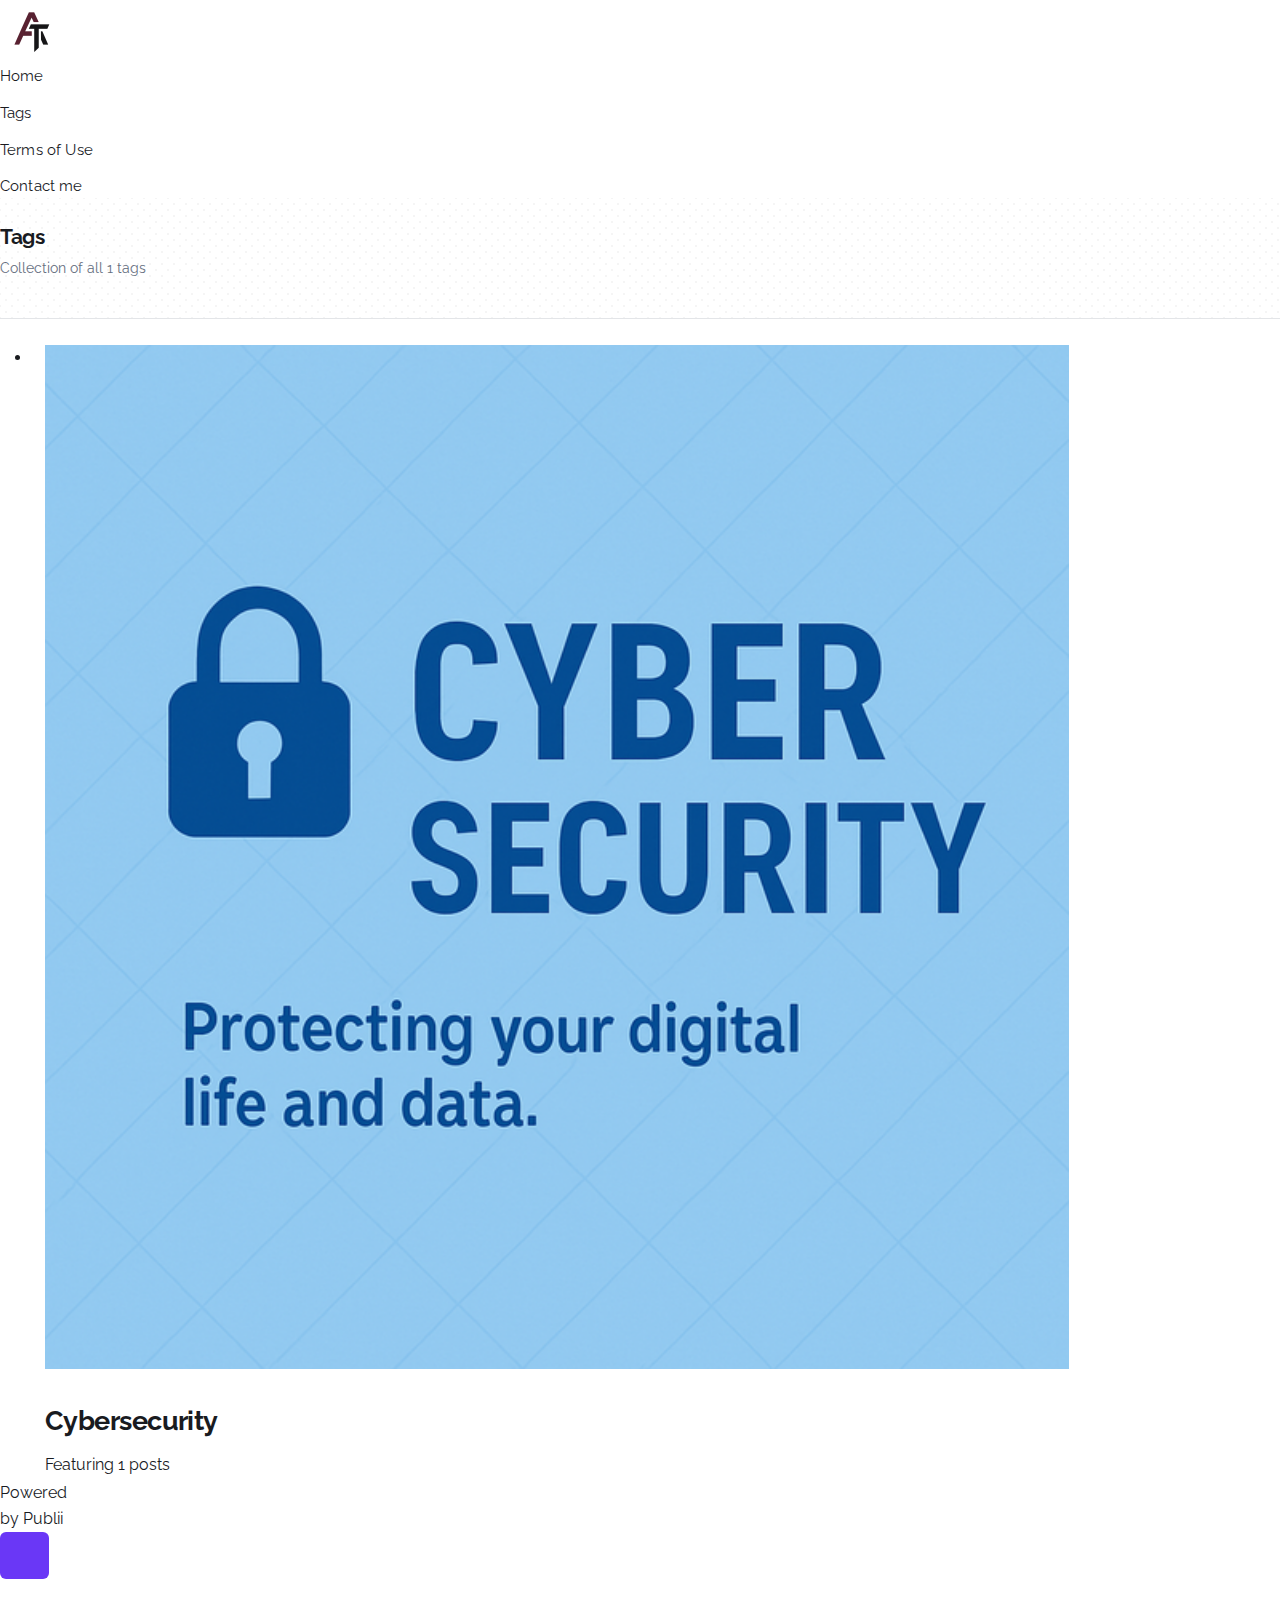
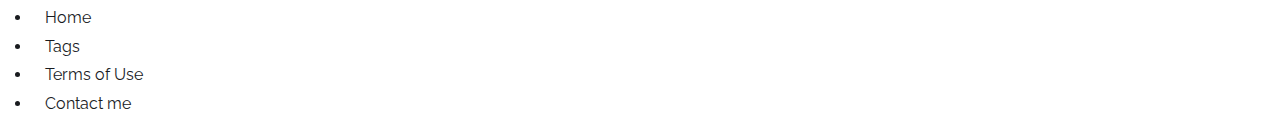
<file: tags/index.html>
<!DOCTYPE html><html lang="en-us"><head><meta charset="utf-8"><meta http-equiv="X-UA-Compatible" content="IE=edge"><meta name="viewport" content="width=device-width,initial-scale=1"><title>All tags - AT</title><meta name="robots" content="noindex, follow"><meta name="generator" content="Publii Open-Source CMS for Static Site"><link rel="alternate" type="application/atom+xml" href="https://atantawy-security.github.io/publii_website/feed.xml" title="AT - RSS"><link rel="alternate" type="application/json" href="https://atantawy-security.github.io/publii_website/feed.json" title="AT - JSON"><meta property="og:title" content="AT"><meta property="og:image" content="https://atantawy-security.github.io/publii_website/media/website/ChatGPT-Image-Jul-14-2025-01_46_21-PM-2.png"><meta property="og:image:width" content="1024"><meta property="og:image:height" content="1024"><meta property="og:site_name" content="AT"><meta property="og:description" content="Ahmed Tantawy, cybersecurity professional and InfoSec Officer with technical expertise and an EMBA. Focused on security leadership and risk strategy."><meta property="og:url" content="https://atantawy-security.github.io/publii_website/tags/"><meta property="og:type" content="website"><link rel="shortcut icon" href="https://atantawy-security.github.io/publii_website/media/website/ChatGPT-Image-Jul-14-2025-01_46_21-PM.png" type="image/png"><link rel="preload" href="https://atantawy-security.github.io/publii_website/assets/dynamic/fonts/raleway/raleway.woff2" as="font" type="font/woff2" crossorigin><link rel="preload" href="https://atantawy-security.github.io/publii_website/assets/dynamic/fonts/raleway/raleway-italic.woff2" as="font" type="font/woff2" crossorigin><link rel="preload" href="https://atantawy-security.github.io/publii_website/assets/dynamic/fonts/merriweathersans/merriweathersans.woff2" as="font" type="font/woff2" crossorigin><link rel="preload" href="https://atantawy-security.github.io/publii_website/assets/dynamic/fonts/merriweathersans/merriweathersans-italic.woff2" as="font" type="font/woff2" crossorigin><link rel="stylesheet" href="https://atantawy-security.github.io/publii_website/assets/css/style.css?v=c4d23423dc6f2d4fd7d97328b60ac44a"><script type="application/ld+json">{"@context":"http://schema.org","@type":"Organization","name":"AT","logo":"https://atantawy-security.github.io/publii_website/media/website/ChatGPT-Image-Jul-14-2025-01_46_21-PM-2.png","url":"https://atantawy-security.github.io/publii_website/"}</script><noscript><style>img[loading] {
                    opacity: 1;
                }</style></noscript></head><body class="tags-template"><header class="top js-header"><a class="logo" href="https://atantawy-security.github.io/publii_website/"><img src="https://atantawy-security.github.io/publii_website/media/website/ChatGPT-Image-Jul-14-2025-01_46_21-PM-2.png" alt="AT" width="1024" height="1024"></a><nav class="navbar js-navbar"><button class="navbar__toggle js-toggle" aria-label="Menu" aria-haspopup="true" aria-expanded="false"><span class="navbar__toggle-box"><span class="navbar__toggle-inner">Menu</span></span></button><ul class="navbar__menu"><li><a href="https://atantawy-security.github.io/publii_website/" target="_self">Home</a></li><li class="active"><a href="https://atantawy-security.github.io/publii_website/tags/" target="_self">Tags</a></li><li><a href="https://atantawy-security.github.io/publii_website/terms-and-conditions/" target="_self">Terms of Use</a></li><li><a href="mailto:website@atantawy.com" target="_blank">Contact me</a></li></ul></nav></header><main class="page page--tags"><div class="hero hero--noimage"><header class="hero__content"><div class="wrapper"><h1>Tags</h1><p class="page__desc">Collection of all 1 tags</p></div></header></div><div class="wrapper"><ul class="feed feed--grid"><li class="feed__item"><figure class="feed__image"><img src="https://atantawy-security.github.io/publii_website/media/tags/4/responsive/ChatGPT-Image-Jul-14-2025-04_34_59-PM-xs.png" loading="lazy" height="1024" width="1024" alt=""></figure><div class="feed__content"><h2 class="h3"><a href="https://atantawy-security.github.io/publii_website/tags/cybersecurity/">Cybersecurity</a></h2><p>Featuring 1 posts</p></div></li></ul></div></main><footer class="footer"><div class="wrapper"><div class="footer__copyright">Powered by Publii</div><button id="backToTop" class="footer__bttop" aria-label="Back to top" title="Back to top"><svg width="20" height="20"><use xlink:href="https://atantawy-security.github.io/publii_website/assets/svg/svg-map.svg#toparrow"/></svg></button></div></footer><script defer="defer" src="https://atantawy-security.github.io/publii_website/assets/js/scripts.min.js?v=700105c316933a8202041b6415abb233"></script><script>window.publiiThemeMenuConfig={mobileMenuMode:'sidebar',animationSpeed:300,submenuWidth: 'auto',doubleClickTime:500,mobileMenuExpandableSubmenus:true,relatedContainerForOverlayMenuSelector:'.top'};</script><script>var images = document.querySelectorAll('img[loading]');
        for (var i = 0; i < images.length; i++) {
            if (images[i].complete) {
                images[i].classList.add('is-loaded');
            } else {
                images[i].addEventListener('load', function () {
                    this.classList.add('is-loaded');
                }, false);
            }
        }</script></body></html>
</file>
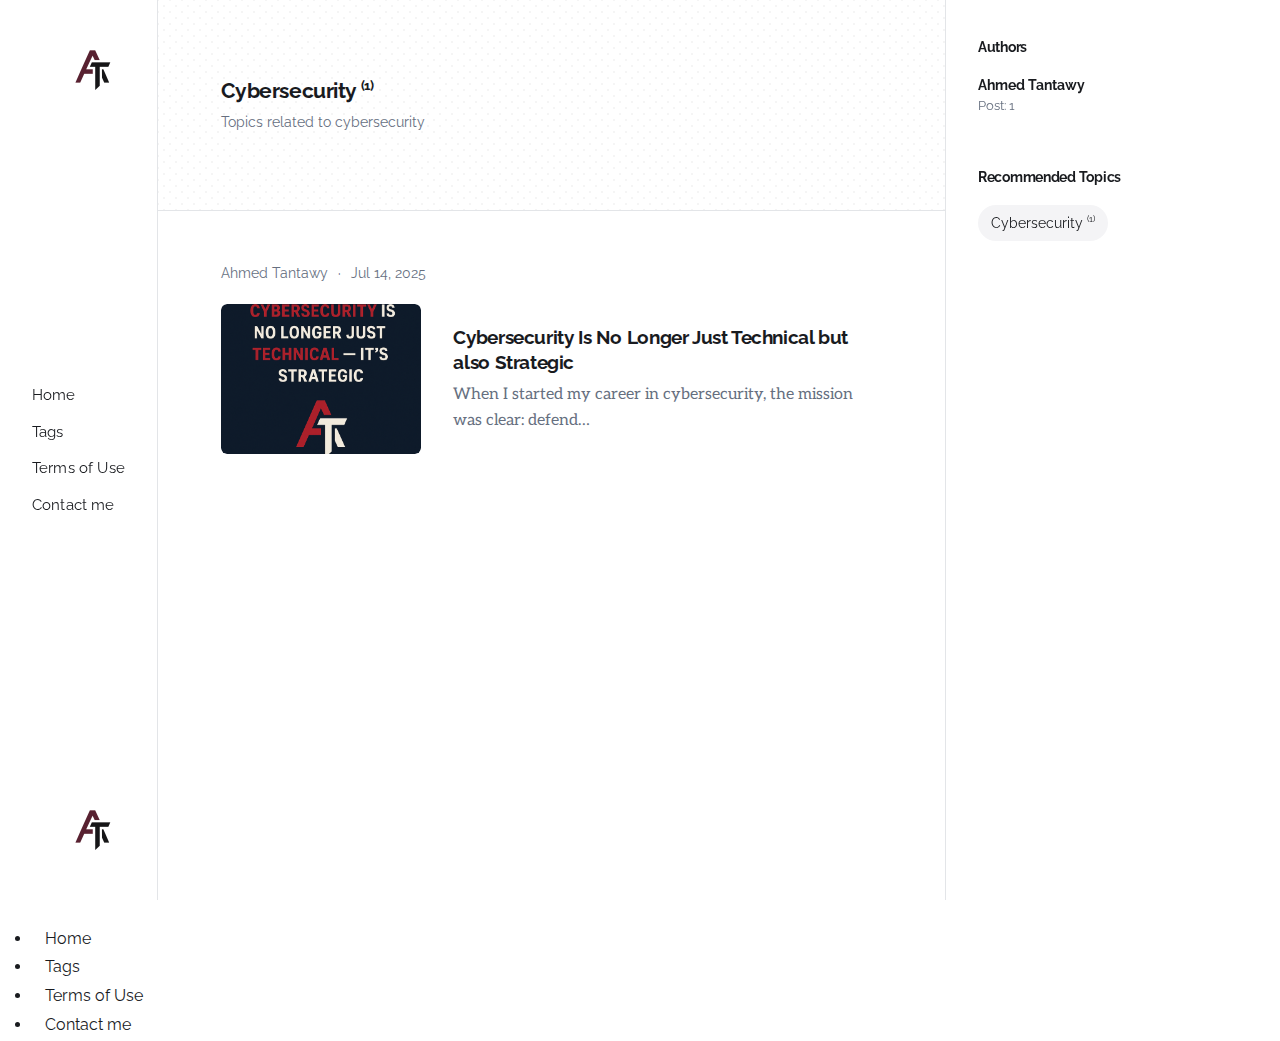
<file: tags/cybersecurity/index.html>
<!DOCTYPE html><html lang="en-us"><head><meta charset="utf-8"><meta http-equiv="X-UA-Compatible" content="IE=edge"><meta name="viewport" content="width=device-width,initial-scale=1"><title>Tag: Cybersecurity - AT</title><meta name="robots" content="noindex, follow"><meta name="generator" content="Publii Open-Source CMS for Static Site"><link rel="alternate" type="application/atom+xml" href="https://atantawy-security.github.io/publii_website/feed.xml" title="AT - RSS"><link rel="alternate" type="application/json" href="https://atantawy-security.github.io/publii_website/feed.json" title="AT - JSON"><meta property="og:title" content="Cybersecurity"><meta property="og:image" content="https://atantawy-security.github.io/publii_website/media/website/ChatGPT-Image-Jul-14-2025-01_46_21-PM-2.png"><meta property="og:image:width" content="1024"><meta property="og:image:height" content="1024"><meta property="og:site_name" content="AT"><meta property="og:description" content="Topics related to cybersecurity"><meta property="og:url" content="https://atantawy-security.github.io/publii_website/tags/cybersecurity/"><meta property="og:type" content="website"><link rel="shortcut icon" href="https://atantawy-security.github.io/publii_website/media/website/ChatGPT-Image-Jul-14-2025-01_46_21-PM.png" type="image/x-icon"><link rel="preload" href="https://atantawy-security.github.io/publii_website/assets/dynamic/fonts/raleway/raleway.woff2" as="font" type="font/woff2" crossorigin><link rel="stylesheet" href="https://atantawy-security.github.io/publii_website/assets/css/style.css?v=adb7cb8705eafcf9e996d4955ca277a7"><script type="application/ld+json">{"@context":"http://schema.org","@type":"Organization","name":"AT","logo":"https://atantawy-security.github.io/publii_website/media/website/ChatGPT-Image-Jul-14-2025-01_46_21-PM-2.png","url":"https://atantawy-security.github.io/publii_website/"}</script><noscript><style>img[loading] {
                    opacity: 1;
                }</style></noscript></head><body class="tag-template"><div class="container"><div class="left-bar"><div class="left-bar__inner"><header class="header"><a class="logo" href="https://atantawy-security.github.io/publii_website/"><img src="https://atantawy-security.github.io/publii_website/media/website/ChatGPT-Image-Jul-14-2025-01_46_21-PM-2.png" alt="AT" width="1024" height="1024"></a><nav class="navbar"><button class="navbar__toggle" aria-label="Menu" aria-haspopup="true" aria-expanded="false"><span class="navbar__toggle__box"><span class="navbar__toggle__inner">Menu</span></span></button><ul class="navbar__menu"><li><a href="https://atantawy-security.github.io/publii_website/" target="_self" aria-label="Home"><span>Home</span></a></li><li><a href="https://atantawy-security.github.io/publii_website/tags/" target="_self" aria-label="Tags"><span>Tags</span></a></li><li><a href="https://atantawy-security.github.io/publii_website/terms-and-conditions/" target="_self" aria-label="Terms of Use"><span>Terms of Use</span></a></li><li><a href="mailto:website@atantawy.com" target="_blank" aria-label="Contact me"><span>Contact me</span></a></li></ul></nav><a class="logo logo--atbottom" href="https://atantawy-security.github.io/publii_website/"><img src="https://atantawy-security.github.io/publii_website/media/website/ChatGPT-Image-Jul-14-2025-01_46_21-PM-2.png" alt="AT" width="1024" height="1024"></a></header></div></div><main class="main page page--tag"><div class="hero"><div class="main__inner"><h1>Cybersecurity <sup>(1)</sup></h1><p>Topics related to cybersecurity</p></div></div><div class="main__inner"><article class="c-card"><div class="c-card__meta"><div class="c-card__author"><a href="https://atantawy-security.github.io/publii_website/authors/ahmed-tantawy/">Ahmed Tantawy</a></div><time datetime="2025-07-14T18:18">Jul 14, 2025</time></div><a href="https://atantawy-security.github.io/publii_website/cybersecurity-is-no-longer-just-technical-but-also-strategic/" class="c-card__image"><img src="https://atantawy-security.github.io/publii_website/media/posts/1/17301092-eebf-40e8-b96f-c89611025373-2.png" srcset="https://atantawy-security.github.io/publii_website/media/posts/1/responsive/17301092-eebf-40e8-b96f-c89611025373-2-xs.png 320w, https://atantawy-security.github.io/publii_website/media/posts/1/responsive/17301092-eebf-40e8-b96f-c89611025373-2-sm.png 480w" sizes="(min-width: 700px) 200px, (min-width: 480px) 160px, calc(100vw - 50px)" loading="lazy" height="1024" width="1024" alt=""></a><header class="c-card__header"><h2 class="c-card__title"><a href="https://atantawy-security.github.io/publii_website/cybersecurity-is-no-longer-just-technical-but-also-strategic/">Cybersecurity Is No Longer Just Technical but also Strategic</a></h2><p>When I started my career in cybersecurity, the mission was clear: defend&hellip;</p></header></article></div></main><div class="right-bar"><div class="right-bar__inner"><div class="sidebar"><section class="box authors"><h3 class="box__title">Authors</h3><ul class="authors__cotainer"><li class="authors__item"><div><a href="https://atantawy-security.github.io/publii_website/authors/ahmed-tantawy/" class="authors__title">Ahmed Tantawy</a> <span class="authors__meta">Post: 1</span></div></li></ul></section><section class="box tags"><h3 class="box__title">Recommended Topics</h3><ul class="tags__list"><li class="tags__item"><a href="https://atantawy-security.github.io/publii_website/tags/cybersecurity/" class="btn btn--gray">Cybersecurity <sup>(1)</sup></a></li></ul></section></div></div></div></div><script defer="defer" src="https://atantawy-security.github.io/publii_website/assets/js/scripts.min.js?v=b2d91bcadbf5db401b76eb5bb3092eb7"></script><script>var images = document.querySelectorAll('img[loading]');
        for (var i = 0; i < images.length; i++) {
            if (images[i].complete) {
                images[i].classList.add('is-loaded');
            } else {
                images[i].addEventListener('load', function () {
                    this.classList.add('is-loaded');
                }, false);
            }
        }</script></body></html>
</file>
